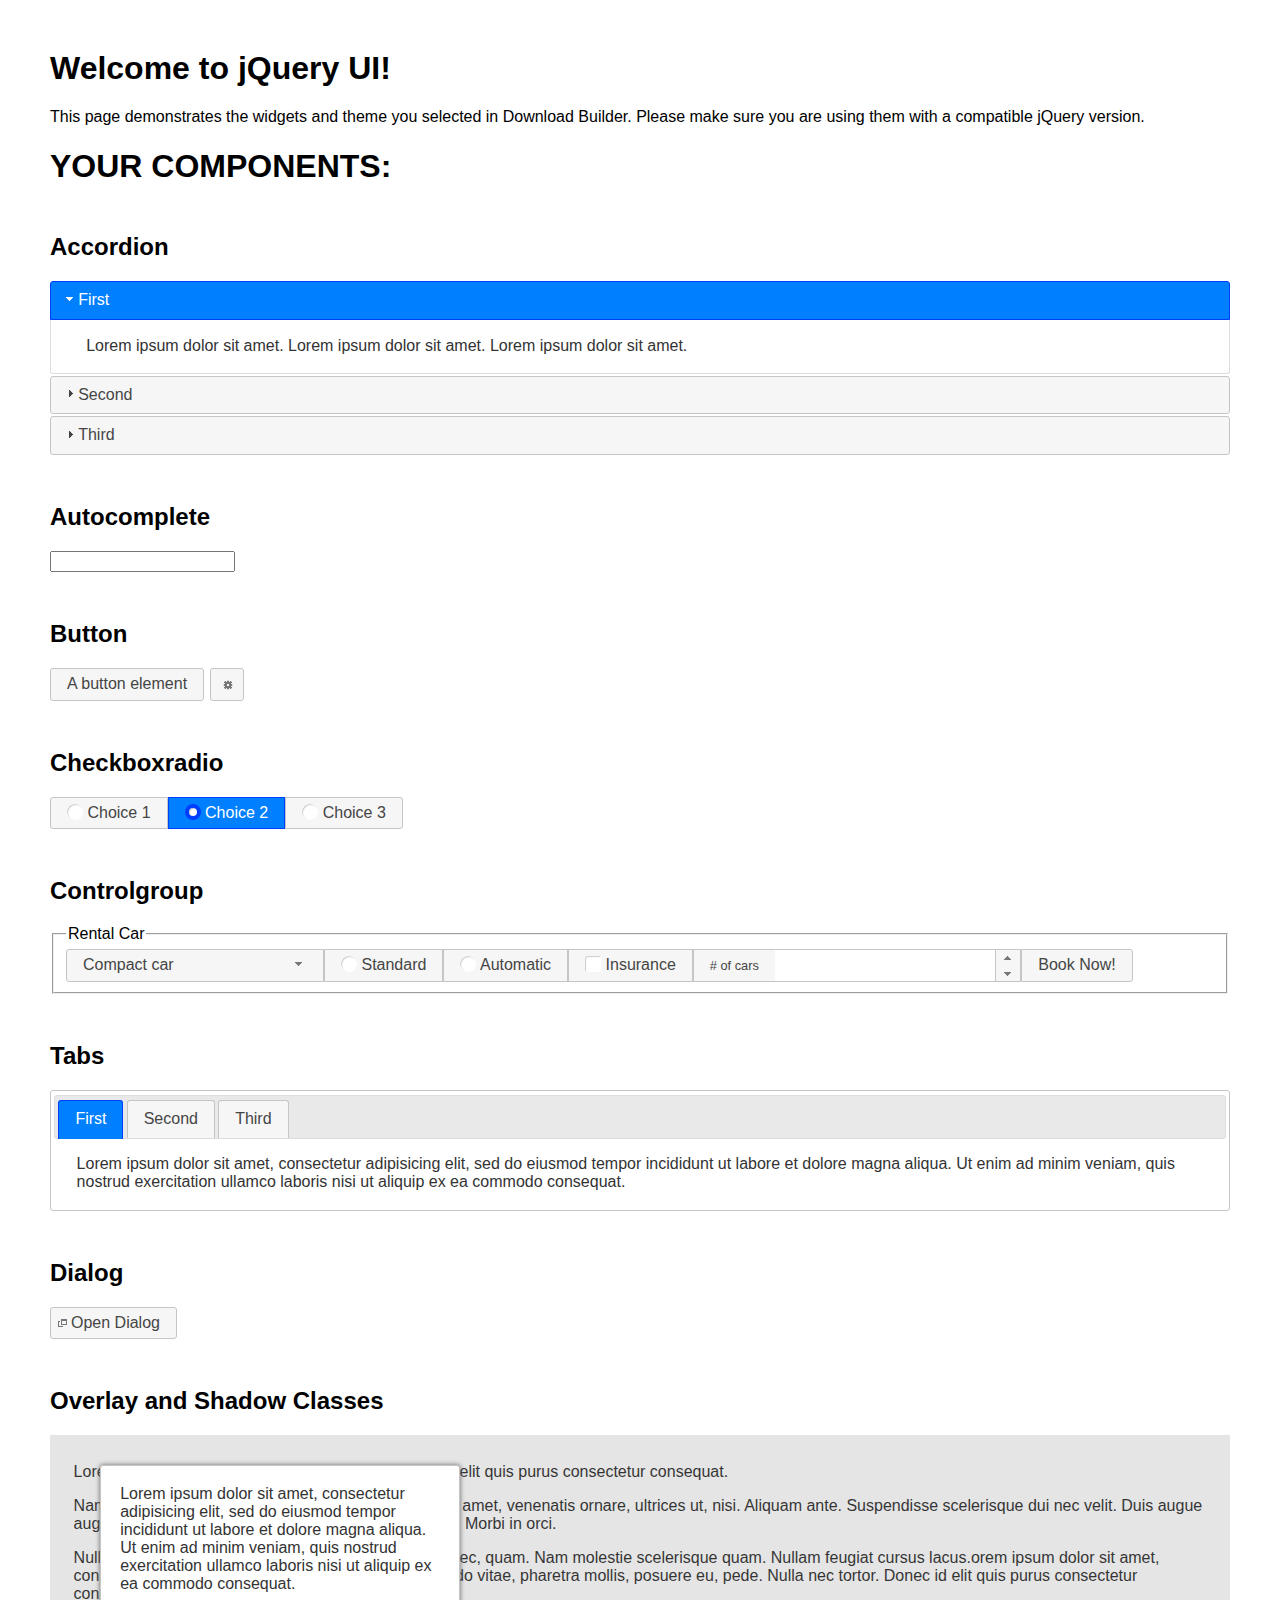
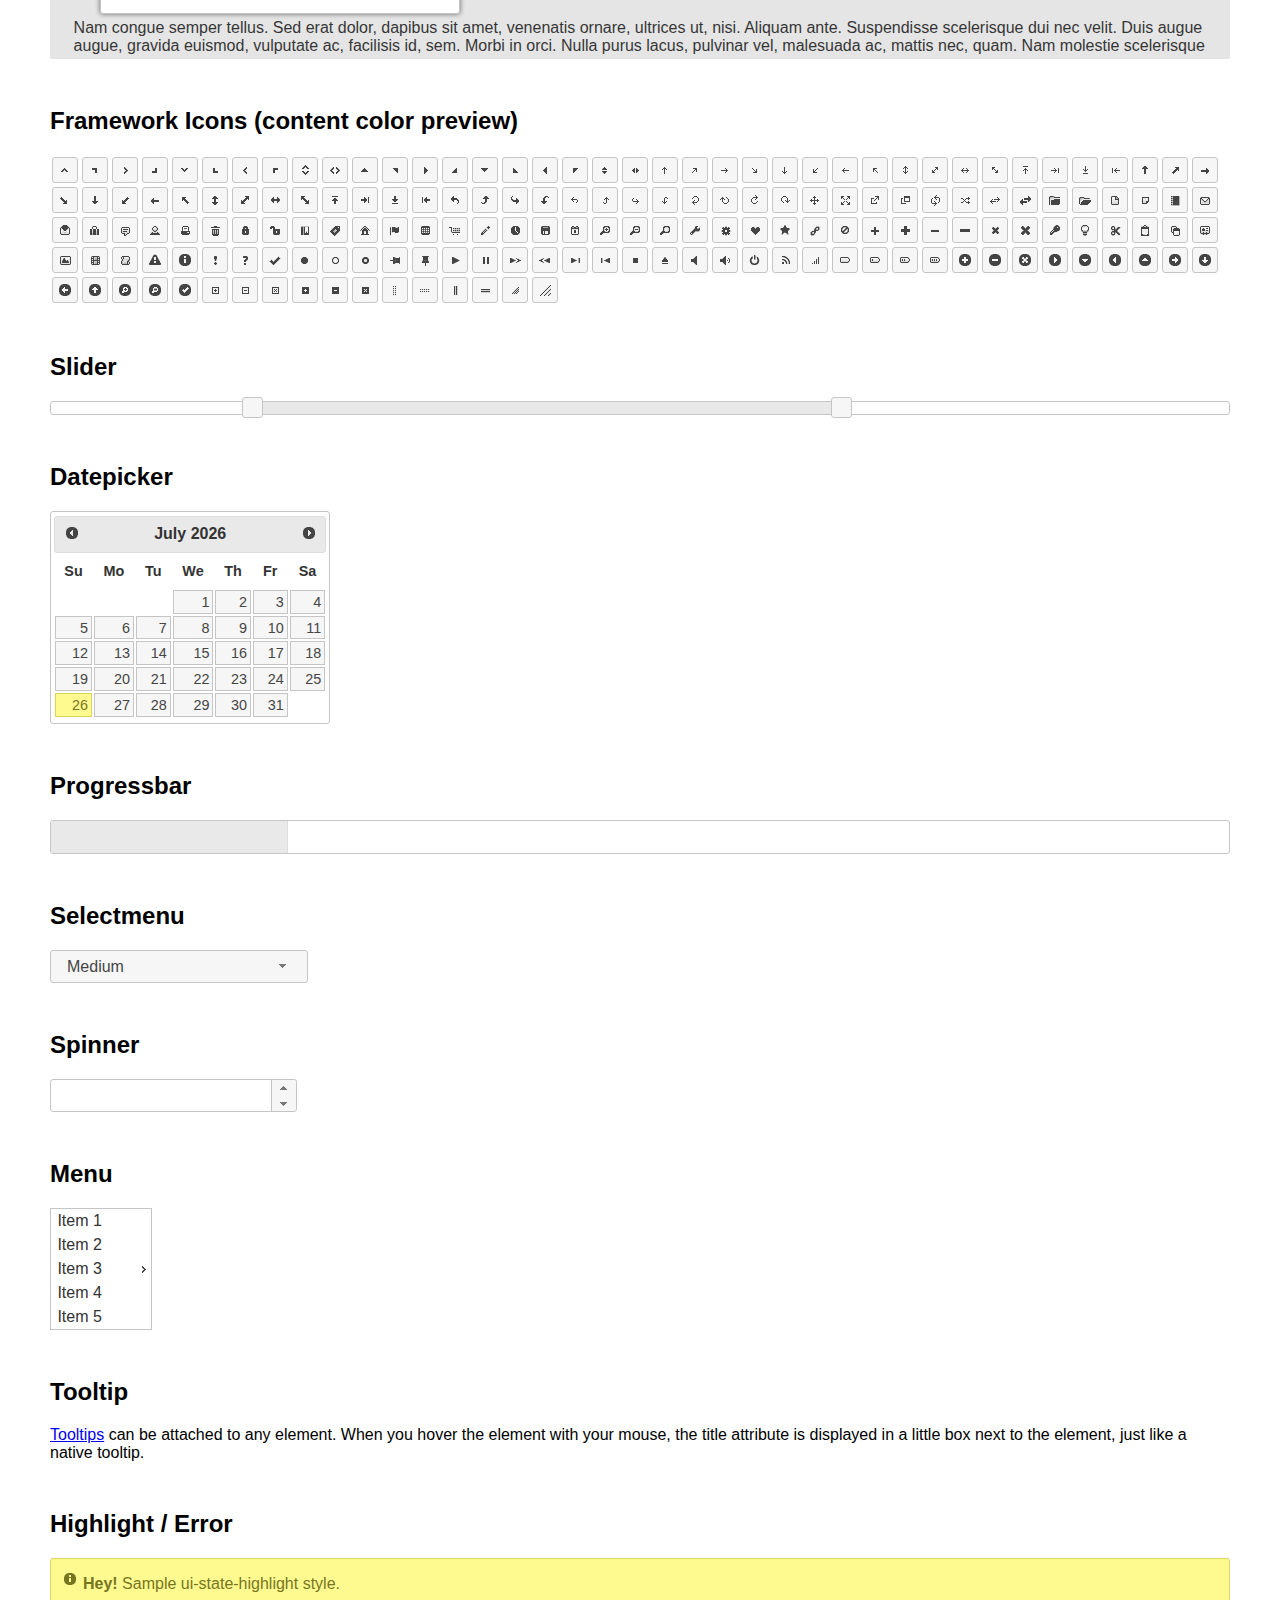
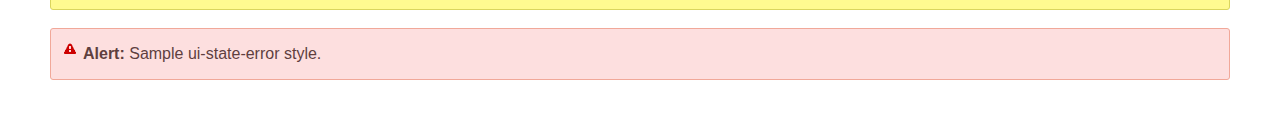
<file: 선수제공파일/jquery-ui-1.12.1.custom/index.html>
<!doctype html>
<html lang="us">
<head>
	<meta charset="utf-8">
	<title>jQuery UI Example Page</title>
	<link href="jquery-ui.css" rel="stylesheet">
	<style>
	body{
		font-family: "Trebuchet MS", sans-serif;
		margin: 50px;
	}
	.demoHeaders {
		margin-top: 2em;
	}
	#dialog-link {
		padding: .4em 1em .4em 20px;
		text-decoration: none;
		position: relative;
	}
	#dialog-link span.ui-icon {
		margin: 0 5px 0 0;
		position: absolute;
		left: .2em;
		top: 50%;
		margin-top: -8px;
	}
	#icons {
		margin: 0;
		padding: 0;
	}
	#icons li {
		margin: 2px;
		position: relative;
		padding: 4px 0;
		cursor: pointer;
		float: left;
		list-style: none;
	}
	#icons span.ui-icon {
		float: left;
		margin: 0 4px;
	}
	.fakewindowcontain .ui-widget-overlay {
		position: absolute;
	}
	select {
		width: 200px;
	}
	</style>
</head>
<body>

<h1>Welcome to jQuery UI!</h1>

<div class="ui-widget">
	<p>This page demonstrates the widgets and theme you selected in Download Builder. Please make sure you are using them with a compatible jQuery version.</p>
</div>

<h1>YOUR COMPONENTS:</h1>


<!-- Accordion -->
<h2 class="demoHeaders">Accordion</h2>
<div id="accordion">
	<h3>First</h3>
	<div>Lorem ipsum dolor sit amet. Lorem ipsum dolor sit amet. Lorem ipsum dolor sit amet.</div>
	<h3>Second</h3>
	<div>Phasellus mattis tincidunt nibh.</div>
	<h3>Third</h3>
	<div>Nam dui erat, auctor a, dignissim quis.</div>
</div>



<!-- Autocomplete -->
<h2 class="demoHeaders">Autocomplete</h2>
<div>
	<input id="autocomplete" title="type &quot;a&quot;">
</div>



<!-- Button -->
<h2 class="demoHeaders">Button</h2>
<button id="button">A button element</button>
<button id="button-icon">An icon-only button</button>



<!-- Checkboxradio -->
<h2 class="demoHeaders">Checkboxradio</h2>
<form style="margin-top: 1em;">
	<div id="radioset">
		<input type="radio" id="radio1" name="radio"><label for="radio1">Choice 1</label>
		<input type="radio" id="radio2" name="radio" checked="checked"><label for="radio2">Choice 2</label>
		<input type="radio" id="radio3" name="radio"><label for="radio3">Choice 3</label>
	</div>
</form>



<!-- Controlgroup -->
<h2 class="demoHeaders">Controlgroup</h2>
<fieldset>
	<legend>Rental Car</legend>
	<div id="controlgroup">
		<select id="car-type">
			<option>Compact car</option>
			<option>Midsize car</option>
			<option>Full size car</option>
			<option>SUV</option>
			<option>Luxury</option>
			<option>Truck</option>
			<option>Van</option>
		</select>
		<label for="transmission-standard">Standard</label>
		<input type="radio" name="transmission" id="transmission-standard">
		<label for="transmission-automatic">Automatic</label>
		<input type="radio" name="transmission" id="transmission-automatic">
		<label for="insurance">Insurance</label>
		<input type="checkbox" name="insurance" id="insurance">
		<label for="horizontal-spinner" class="ui-controlgroup-label"># of cars</label>
		<input id="horizontal-spinner" class="ui-spinner-input">
		<button>Book Now!</button>
	</div>
</fieldset>



<!-- Tabs -->
<h2 class="demoHeaders">Tabs</h2>
<div id="tabs">
	<ul>
		<li><a href="#tabs-1">First</a></li>
		<li><a href="#tabs-2">Second</a></li>
		<li><a href="#tabs-3">Third</a></li>
	</ul>
	<div id="tabs-1">Lorem ipsum dolor sit amet, consectetur adipisicing elit, sed do eiusmod tempor incididunt ut labore et dolore magna aliqua. Ut enim ad minim veniam, quis nostrud exercitation ullamco laboris nisi ut aliquip ex ea commodo consequat.</div>
	<div id="tabs-2">Phasellus mattis tincidunt nibh. Cras orci urna, blandit id, pretium vel, aliquet ornare, felis. Maecenas scelerisque sem non nisl. Fusce sed lorem in enim dictum bibendum.</div>
	<div id="tabs-3">Nam dui erat, auctor a, dignissim quis, sollicitudin eu, felis. Pellentesque nisi urna, interdum eget, sagittis et, consequat vestibulum, lacus. Mauris porttitor ullamcorper augue.</div>
</div>



<h2 class="demoHeaders">Dialog</h2>
<p>
	<button id="dialog-link" class="ui-button ui-corner-all ui-widget">
		<span class="ui-icon ui-icon-newwin"></span>Open Dialog
	</button>
</p>

<h2 class="demoHeaders">Overlay and Shadow Classes</h2>
<div style="position: relative; width: 96%; height: 200px; padding:1% 2%; overflow:hidden;" class="fakewindowcontain">
	<p>Lorem ipsum dolor sit amet,  Nulla nec tortor. Donec id elit quis purus consectetur consequat. </p><p>Nam congue semper tellus. Sed erat dolor, dapibus sit amet, venenatis ornare, ultrices ut, nisi. Aliquam ante. Suspendisse scelerisque dui nec velit. Duis augue augue, gravida euismod, vulputate ac, facilisis id, sem. Morbi in orci. </p><p>Nulla purus lacus, pulvinar vel, malesuada ac, mattis nec, quam. Nam molestie scelerisque quam. Nullam feugiat cursus lacus.orem ipsum dolor sit amet, consectetur adipiscing elit. Donec libero risus, commodo vitae, pharetra mollis, posuere eu, pede. Nulla nec tortor. Donec id elit quis purus consectetur consequat. </p><p>Nam congue semper tellus. Sed erat dolor, dapibus sit amet, venenatis ornare, ultrices ut, nisi. Aliquam ante. Suspendisse scelerisque dui nec velit. Duis augue augue, gravida euismod, vulputate ac, facilisis id, sem. Morbi in orci. Nulla purus lacus, pulvinar vel, malesuada ac, mattis nec, quam. Nam molestie scelerisque quam. </p><p>Nullam feugiat cursus lacus.orem ipsum dolor sit amet, consectetur adipiscing elit. Donec libero risus, commodo vitae, pharetra mollis, posuere eu, pede. Nulla nec tortor. Donec id elit quis purus consectetur consequat. Nam congue semper tellus. Sed erat dolor, dapibus sit amet, venenatis ornare, ultrices ut, nisi. Aliquam ante. </p><p>Suspendisse scelerisque dui nec velit. Duis augue augue, gravida euismod, vulputate ac, facilisis id, sem. Morbi in orci. Nulla purus lacus, pulvinar vel, malesuada ac, mattis nec, quam. Nam molestie scelerisque quam. Nullam feugiat cursus lacus.orem ipsum dolor sit amet, consectetur adipiscing elit. Donec libero risus, commodo vitae, pharetra mollis, posuere eu, pede. Nulla nec tortor. Donec id elit quis purus consectetur consequat. Nam congue semper tellus. Sed erat dolor, dapibus sit amet, venenatis ornare, ultrices ut, nisi. </p>

	<!-- ui-dialog -->
	<div class="ui-widget-overlay ui-front"></div>
	<div style="position: absolute; width: 320px; left: 50px; top: 30px; padding: 1.2em" class="ui-widget ui-front ui-widget-content ui-corner-all ui-widget-shadow">
		Lorem ipsum dolor sit amet, consectetur adipisicing elit, sed do eiusmod tempor incididunt ut labore et dolore magna aliqua. Ut enim ad minim veniam, quis nostrud exercitation ullamco laboris nisi ut aliquip ex ea commodo consequat.
	</div>

</div>

<!-- ui-dialog -->
<div id="dialog" title="Dialog Title">
	<p>Lorem ipsum dolor sit amet, consectetur adipisicing elit, sed do eiusmod tempor incididunt ut labore et dolore magna aliqua. Ut enim ad minim veniam, quis nostrud exercitation ullamco laboris nisi ut aliquip ex ea commodo consequat.</p>
</div>



<h2 class="demoHeaders">Framework Icons (content color preview)</h2>
<ul id="icons" class="ui-widget ui-helper-clearfix">
	<li class="ui-state-default ui-corner-all" title=".ui-icon-caret-1-n"><span class="ui-icon ui-icon-caret-1-n"></span></li>
	<li class="ui-state-default ui-corner-all" title=".ui-icon-caret-1-ne"><span class="ui-icon ui-icon-caret-1-ne"></span></li>
	<li class="ui-state-default ui-corner-all" title=".ui-icon-caret-1-e"><span class="ui-icon ui-icon-caret-1-e"></span></li>
	<li class="ui-state-default ui-corner-all" title=".ui-icon-caret-1-se"><span class="ui-icon ui-icon-caret-1-se"></span></li>
	<li class="ui-state-default ui-corner-all" title=".ui-icon-caret-1-s"><span class="ui-icon ui-icon-caret-1-s"></span></li>
	<li class="ui-state-default ui-corner-all" title=".ui-icon-caret-1-sw"><span class="ui-icon ui-icon-caret-1-sw"></span></li>
	<li class="ui-state-default ui-corner-all" title=".ui-icon-caret-1-w"><span class="ui-icon ui-icon-caret-1-w"></span></li>
	<li class="ui-state-default ui-corner-all" title=".ui-icon-caret-1-nw"><span class="ui-icon ui-icon-caret-1-nw"></span></li>
	<li class="ui-state-default ui-corner-all" title=".ui-icon-caret-2-n-s"><span class="ui-icon ui-icon-caret-2-n-s"></span></li>
	<li class="ui-state-default ui-corner-all" title=".ui-icon-caret-2-e-w"><span class="ui-icon ui-icon-caret-2-e-w"></span></li>
	<li class="ui-state-default ui-corner-all" title=".ui-icon-triangle-1-n"><span class="ui-icon ui-icon-triangle-1-n"></span></li>
	<li class="ui-state-default ui-corner-all" title=".ui-icon-triangle-1-ne"><span class="ui-icon ui-icon-triangle-1-ne"></span></li>
	<li class="ui-state-default ui-corner-all" title=".ui-icon-triangle-1-e"><span class="ui-icon ui-icon-triangle-1-e"></span></li>
	<li class="ui-state-default ui-corner-all" title=".ui-icon-triangle-1-se"><span class="ui-icon ui-icon-triangle-1-se"></span></li>
	<li class="ui-state-default ui-corner-all" title=".ui-icon-triangle-1-s"><span class="ui-icon ui-icon-triangle-1-s"></span></li>
	<li class="ui-state-default ui-corner-all" title=".ui-icon-triangle-1-sw"><span class="ui-icon ui-icon-triangle-1-sw"></span></li>
	<li class="ui-state-default ui-corner-all" title=".ui-icon-triangle-1-w"><span class="ui-icon ui-icon-triangle-1-w"></span></li>
	<li class="ui-state-default ui-corner-all" title=".ui-icon-triangle-1-nw"><span class="ui-icon ui-icon-triangle-1-nw"></span></li>
	<li class="ui-state-default ui-corner-all" title=".ui-icon-triangle-2-n-s"><span class="ui-icon ui-icon-triangle-2-n-s"></span></li>
	<li class="ui-state-default ui-corner-all" title=".ui-icon-triangle-2-e-w"><span class="ui-icon ui-icon-triangle-2-e-w"></span></li>
	<li class="ui-state-default ui-corner-all" title=".ui-icon-arrow-1-n"><span class="ui-icon ui-icon-arrow-1-n"></span></li>
	<li class="ui-state-default ui-corner-all" title=".ui-icon-arrow-1-ne"><span class="ui-icon ui-icon-arrow-1-ne"></span></li>
	<li class="ui-state-default ui-corner-all" title=".ui-icon-arrow-1-e"><span class="ui-icon ui-icon-arrow-1-e"></span></li>
	<li class="ui-state-default ui-corner-all" title=".ui-icon-arrow-1-se"><span class="ui-icon ui-icon-arrow-1-se"></span></li>
	<li class="ui-state-default ui-corner-all" title=".ui-icon-arrow-1-s"><span class="ui-icon ui-icon-arrow-1-s"></span></li>
	<li class="ui-state-default ui-corner-all" title=".ui-icon-arrow-1-sw"><span class="ui-icon ui-icon-arrow-1-sw"></span></li>
	<li class="ui-state-default ui-corner-all" title=".ui-icon-arrow-1-w"><span class="ui-icon ui-icon-arrow-1-w"></span></li>
	<li class="ui-state-default ui-corner-all" title=".ui-icon-arrow-1-nw"><span class="ui-icon ui-icon-arrow-1-nw"></span></li>
	<li class="ui-state-default ui-corner-all" title=".ui-icon-arrow-2-n-s"><span class="ui-icon ui-icon-arrow-2-n-s"></span></li>
	<li class="ui-state-default ui-corner-all" title=".ui-icon-arrow-2-ne-sw"><span class="ui-icon ui-icon-arrow-2-ne-sw"></span></li>
	<li class="ui-state-default ui-corner-all" title=".ui-icon-arrow-2-e-w"><span class="ui-icon ui-icon-arrow-2-e-w"></span></li>
	<li class="ui-state-default ui-corner-all" title=".ui-icon-arrow-2-se-nw"><span class="ui-icon ui-icon-arrow-2-se-nw"></span></li>
	<li class="ui-state-default ui-corner-all" title=".ui-icon-arrowstop-1-n"><span class="ui-icon ui-icon-arrowstop-1-n"></span></li>
	<li class="ui-state-default ui-corner-all" title=".ui-icon-arrowstop-1-e"><span class="ui-icon ui-icon-arrowstop-1-e"></span></li>
	<li class="ui-state-default ui-corner-all" title=".ui-icon-arrowstop-1-s"><span class="ui-icon ui-icon-arrowstop-1-s"></span></li>
	<li class="ui-state-default ui-corner-all" title=".ui-icon-arrowstop-1-w"><span class="ui-icon ui-icon-arrowstop-1-w"></span></li>
	<li class="ui-state-default ui-corner-all" title=".ui-icon-arrowthick-1-n"><span class="ui-icon ui-icon-arrowthick-1-n"></span></li>
	<li class="ui-state-default ui-corner-all" title=".ui-icon-arrowthick-1-ne"><span class="ui-icon ui-icon-arrowthick-1-ne"></span></li>
	<li class="ui-state-default ui-corner-all" title=".ui-icon-arrowthick-1-e"><span class="ui-icon ui-icon-arrowthick-1-e"></span></li>
	<li class="ui-state-default ui-corner-all" title=".ui-icon-arrowthick-1-se"><span class="ui-icon ui-icon-arrowthick-1-se"></span></li>
	<li class="ui-state-default ui-corner-all" title=".ui-icon-arrowthick-1-s"><span class="ui-icon ui-icon-arrowthick-1-s"></span></li>
	<li class="ui-state-default ui-corner-all" title=".ui-icon-arrowthick-1-sw"><span class="ui-icon ui-icon-arrowthick-1-sw"></span></li>
	<li class="ui-state-default ui-corner-all" title=".ui-icon-arrowthick-1-w"><span class="ui-icon ui-icon-arrowthick-1-w"></span></li>
	<li class="ui-state-default ui-corner-all" title=".ui-icon-arrowthick-1-nw"><span class="ui-icon ui-icon-arrowthick-1-nw"></span></li>
	<li class="ui-state-default ui-corner-all" title=".ui-icon-arrowthick-2-n-s"><span class="ui-icon ui-icon-arrowthick-2-n-s"></span></li>
	<li class="ui-state-default ui-corner-all" title=".ui-icon-arrowthick-2-ne-sw"><span class="ui-icon ui-icon-arrowthick-2-ne-sw"></span></li>
	<li class="ui-state-default ui-corner-all" title=".ui-icon-arrowthick-2-e-w"><span class="ui-icon ui-icon-arrowthick-2-e-w"></span></li>
	<li class="ui-state-default ui-corner-all" title=".ui-icon-arrowthick-2-se-nw"><span class="ui-icon ui-icon-arrowthick-2-se-nw"></span></li>
	<li class="ui-state-default ui-corner-all" title=".ui-icon-arrowthickstop-1-n"><span class="ui-icon ui-icon-arrowthickstop-1-n"></span></li>
	<li class="ui-state-default ui-corner-all" title=".ui-icon-arrowthickstop-1-e"><span class="ui-icon ui-icon-arrowthickstop-1-e"></span></li>
	<li class="ui-state-default ui-corner-all" title=".ui-icon-arrowthickstop-1-s"><span class="ui-icon ui-icon-arrowthickstop-1-s"></span></li>
	<li class="ui-state-default ui-corner-all" title=".ui-icon-arrowthickstop-1-w"><span class="ui-icon ui-icon-arrowthickstop-1-w"></span></li>
	<li class="ui-state-default ui-corner-all" title=".ui-icon-arrowreturnthick-1-w"><span class="ui-icon ui-icon-arrowreturnthick-1-w"></span></li>
	<li class="ui-state-default ui-corner-all" title=".ui-icon-arrowreturnthick-1-n"><span class="ui-icon ui-icon-arrowreturnthick-1-n"></span></li>
	<li class="ui-state-default ui-corner-all" title=".ui-icon-arrowreturnthick-1-e"><span class="ui-icon ui-icon-arrowreturnthick-1-e"></span></li>
	<li class="ui-state-default ui-corner-all" title=".ui-icon-arrowreturnthick-1-s"><span class="ui-icon ui-icon-arrowreturnthick-1-s"></span></li>
	<li class="ui-state-default ui-corner-all" title=".ui-icon-arrowreturn-1-w"><span class="ui-icon ui-icon-arrowreturn-1-w"></span></li>
	<li class="ui-state-default ui-corner-all" title=".ui-icon-arrowreturn-1-n"><span class="ui-icon ui-icon-arrowreturn-1-n"></span></li>
	<li class="ui-state-default ui-corner-all" title=".ui-icon-arrowreturn-1-e"><span class="ui-icon ui-icon-arrowreturn-1-e"></span></li>
	<li class="ui-state-default ui-corner-all" title=".ui-icon-arrowreturn-1-s"><span class="ui-icon ui-icon-arrowreturn-1-s"></span></li>
	<li class="ui-state-default ui-corner-all" title=".ui-icon-arrowrefresh-1-w"><span class="ui-icon ui-icon-arrowrefresh-1-w"></span></li>
	<li class="ui-state-default ui-corner-all" title=".ui-icon-arrowrefresh-1-n"><span class="ui-icon ui-icon-arrowrefresh-1-n"></span></li>
	<li class="ui-state-default ui-corner-all" title=".ui-icon-arrowrefresh-1-e"><span class="ui-icon ui-icon-arrowrefresh-1-e"></span></li>
	<li class="ui-state-default ui-corner-all" title=".ui-icon-arrowrefresh-1-s"><span class="ui-icon ui-icon-arrowrefresh-1-s"></span></li>
	<li class="ui-state-default ui-corner-all" title=".ui-icon-arrow-4"><span class="ui-icon ui-icon-arrow-4"></span></li>
	<li class="ui-state-default ui-corner-all" title=".ui-icon-arrow-4-diag"><span class="ui-icon ui-icon-arrow-4-diag"></span></li>
	<li class="ui-state-default ui-corner-all" title=".ui-icon-extlink"><span class="ui-icon ui-icon-extlink"></span></li>
	<li class="ui-state-default ui-corner-all" title=".ui-icon-newwin"><span class="ui-icon ui-icon-newwin"></span></li>
	<li class="ui-state-default ui-corner-all" title=".ui-icon-refresh"><span class="ui-icon ui-icon-refresh"></span></li>
	<li class="ui-state-default ui-corner-all" title=".ui-icon-shuffle"><span class="ui-icon ui-icon-shuffle"></span></li>
	<li class="ui-state-default ui-corner-all" title=".ui-icon-transfer-e-w"><span class="ui-icon ui-icon-transfer-e-w"></span></li>
	<li class="ui-state-default ui-corner-all" title=".ui-icon-transferthick-e-w"><span class="ui-icon ui-icon-transferthick-e-w"></span></li>
	<li class="ui-state-default ui-corner-all" title=".ui-icon-folder-collapsed"><span class="ui-icon ui-icon-folder-collapsed"></span></li>
	<li class="ui-state-default ui-corner-all" title=".ui-icon-folder-open"><span class="ui-icon ui-icon-folder-open"></span></li>
	<li class="ui-state-default ui-corner-all" title=".ui-icon-document"><span class="ui-icon ui-icon-document"></span></li>
	<li class="ui-state-default ui-corner-all" title=".ui-icon-document-b"><span class="ui-icon ui-icon-document-b"></span></li>
	<li class="ui-state-default ui-corner-all" title=".ui-icon-note"><span class="ui-icon ui-icon-note"></span></li>
	<li class="ui-state-default ui-corner-all" title=".ui-icon-mail-closed"><span class="ui-icon ui-icon-mail-closed"></span></li>
	<li class="ui-state-default ui-corner-all" title=".ui-icon-mail-open"><span class="ui-icon ui-icon-mail-open"></span></li>
	<li class="ui-state-default ui-corner-all" title=".ui-icon-suitcase"><span class="ui-icon ui-icon-suitcase"></span></li>
	<li class="ui-state-default ui-corner-all" title=".ui-icon-comment"><span class="ui-icon ui-icon-comment"></span></li>
	<li class="ui-state-default ui-corner-all" title=".ui-icon-person"><span class="ui-icon ui-icon-person"></span></li>
	<li class="ui-state-default ui-corner-all" title=".ui-icon-print"><span class="ui-icon ui-icon-print"></span></li>
	<li class="ui-state-default ui-corner-all" title=".ui-icon-trash"><span class="ui-icon ui-icon-trash"></span></li>
	<li class="ui-state-default ui-corner-all" title=".ui-icon-locked"><span class="ui-icon ui-icon-locked"></span></li>
	<li class="ui-state-default ui-corner-all" title=".ui-icon-unlocked"><span class="ui-icon ui-icon-unlocked"></span></li>
	<li class="ui-state-default ui-corner-all" title=".ui-icon-bookmark"><span class="ui-icon ui-icon-bookmark"></span></li>
	<li class="ui-state-default ui-corner-all" title=".ui-icon-tag"><span class="ui-icon ui-icon-tag"></span></li>
	<li class="ui-state-default ui-corner-all" title=".ui-icon-home"><span class="ui-icon ui-icon-home"></span></li>
	<li class="ui-state-default ui-corner-all" title=".ui-icon-flag"><span class="ui-icon ui-icon-flag"></span></li>
	<li class="ui-state-default ui-corner-all" title=".ui-icon-calculator"><span class="ui-icon ui-icon-calculator"></span></li>
	<li class="ui-state-default ui-corner-all" title=".ui-icon-cart"><span class="ui-icon ui-icon-cart"></span></li>
	<li class="ui-state-default ui-corner-all" title=".ui-icon-pencil"><span class="ui-icon ui-icon-pencil"></span></li>
	<li class="ui-state-default ui-corner-all" title=".ui-icon-clock"><span class="ui-icon ui-icon-clock"></span></li>
	<li class="ui-state-default ui-corner-all" title=".ui-icon-disk"><span class="ui-icon ui-icon-disk"></span></li>
	<li class="ui-state-default ui-corner-all" title=".ui-icon-calendar"><span class="ui-icon ui-icon-calendar"></span></li>
	<li class="ui-state-default ui-corner-all" title=".ui-icon-zoomin"><span class="ui-icon ui-icon-zoomin"></span></li>
	<li class="ui-state-default ui-corner-all" title=".ui-icon-zoomout"><span class="ui-icon ui-icon-zoomout"></span></li>
	<li class="ui-state-default ui-corner-all" title=".ui-icon-search"><span class="ui-icon ui-icon-search"></span></li>
	<li class="ui-state-default ui-corner-all" title=".ui-icon-wrench"><span class="ui-icon ui-icon-wrench"></span></li>
	<li class="ui-state-default ui-corner-all" title=".ui-icon-gear"><span class="ui-icon ui-icon-gear"></span></li>
	<li class="ui-state-default ui-corner-all" title=".ui-icon-heart"><span class="ui-icon ui-icon-heart"></span></li>
	<li class="ui-state-default ui-corner-all" title=".ui-icon-star"><span class="ui-icon ui-icon-star"></span></li>
	<li class="ui-state-default ui-corner-all" title=".ui-icon-link"><span class="ui-icon ui-icon-link"></span></li>
	<li class="ui-state-default ui-corner-all" title=".ui-icon-cancel"><span class="ui-icon ui-icon-cancel"></span></li>
	<li class="ui-state-default ui-corner-all" title=".ui-icon-plus"><span class="ui-icon ui-icon-plus"></span></li>
	<li class="ui-state-default ui-corner-all" title=".ui-icon-plusthick"><span class="ui-icon ui-icon-plusthick"></span></li>
	<li class="ui-state-default ui-corner-all" title=".ui-icon-minus"><span class="ui-icon ui-icon-minus"></span></li>
	<li class="ui-state-default ui-corner-all" title=".ui-icon-minusthick"><span class="ui-icon ui-icon-minusthick"></span></li>
	<li class="ui-state-default ui-corner-all" title=".ui-icon-close"><span class="ui-icon ui-icon-close"></span></li>
	<li class="ui-state-default ui-corner-all" title=".ui-icon-closethick"><span class="ui-icon ui-icon-closethick"></span></li>
	<li class="ui-state-default ui-corner-all" title=".ui-icon-key"><span class="ui-icon ui-icon-key"></span></li>
	<li class="ui-state-default ui-corner-all" title=".ui-icon-lightbulb"><span class="ui-icon ui-icon-lightbulb"></span></li>
	<li class="ui-state-default ui-corner-all" title=".ui-icon-scissors"><span class="ui-icon ui-icon-scissors"></span></li>
	<li class="ui-state-default ui-corner-all" title=".ui-icon-clipboard"><span class="ui-icon ui-icon-clipboard"></span></li>
	<li class="ui-state-default ui-corner-all" title=".ui-icon-copy"><span class="ui-icon ui-icon-copy"></span></li>
	<li class="ui-state-default ui-corner-all" title=".ui-icon-contact"><span class="ui-icon ui-icon-contact"></span></li>
	<li class="ui-state-default ui-corner-all" title=".ui-icon-image"><span class="ui-icon ui-icon-image"></span></li>
	<li class="ui-state-default ui-corner-all" title=".ui-icon-video"><span class="ui-icon ui-icon-video"></span></li>
	<li class="ui-state-default ui-corner-all" title=".ui-icon-script"><span class="ui-icon ui-icon-script"></span></li>
	<li class="ui-state-default ui-corner-all" title=".ui-icon-alert"><span class="ui-icon ui-icon-alert"></span></li>
	<li class="ui-state-default ui-corner-all" title=".ui-icon-info"><span class="ui-icon ui-icon-info"></span></li>
	<li class="ui-state-default ui-corner-all" title=".ui-icon-notice"><span class="ui-icon ui-icon-notice"></span></li>
	<li class="ui-state-default ui-corner-all" title=".ui-icon-help"><span class="ui-icon ui-icon-help"></span></li>
	<li class="ui-state-default ui-corner-all" title=".ui-icon-check"><span class="ui-icon ui-icon-check"></span></li>
	<li class="ui-state-default ui-corner-all" title=".ui-icon-bullet"><span class="ui-icon ui-icon-bullet"></span></li>
	<li class="ui-state-default ui-corner-all" title=".ui-icon-radio-off"><span class="ui-icon ui-icon-radio-off"></span></li>
	<li class="ui-state-default ui-corner-all" title=".ui-icon-radio-on"><span class="ui-icon ui-icon-radio-on"></span></li>
	<li class="ui-state-default ui-corner-all" title=".ui-icon-pin-w"><span class="ui-icon ui-icon-pin-w"></span></li>
	<li class="ui-state-default ui-corner-all" title=".ui-icon-pin-s"><span class="ui-icon ui-icon-pin-s"></span></li>
	<li class="ui-state-default ui-corner-all" title=".ui-icon-play"><span class="ui-icon ui-icon-play"></span></li>
	<li class="ui-state-default ui-corner-all" title=".ui-icon-pause"><span class="ui-icon ui-icon-pause"></span></li>
	<li class="ui-state-default ui-corner-all" title=".ui-icon-seek-next"><span class="ui-icon ui-icon-seek-next"></span></li>
	<li class="ui-state-default ui-corner-all" title=".ui-icon-seek-prev"><span class="ui-icon ui-icon-seek-prev"></span></li>
	<li class="ui-state-default ui-corner-all" title=".ui-icon-seek-end"><span class="ui-icon ui-icon-seek-end"></span></li>
	<li class="ui-state-default ui-corner-all" title=".ui-icon-seek-first"><span class="ui-icon ui-icon-seek-first"></span></li>
	<li class="ui-state-default ui-corner-all" title=".ui-icon-stop"><span class="ui-icon ui-icon-stop"></span></li>
	<li class="ui-state-default ui-corner-all" title=".ui-icon-eject"><span class="ui-icon ui-icon-eject"></span></li>
	<li class="ui-state-default ui-corner-all" title=".ui-icon-volume-off"><span class="ui-icon ui-icon-volume-off"></span></li>
	<li class="ui-state-default ui-corner-all" title=".ui-icon-volume-on"><span class="ui-icon ui-icon-volume-on"></span></li>
	<li class="ui-state-default ui-corner-all" title=".ui-icon-power"><span class="ui-icon ui-icon-power"></span></li>
	<li class="ui-state-default ui-corner-all" title=".ui-icon-signal-diag"><span class="ui-icon ui-icon-signal-diag"></span></li>
	<li class="ui-state-default ui-corner-all" title=".ui-icon-signal"><span class="ui-icon ui-icon-signal"></span></li>
	<li class="ui-state-default ui-corner-all" title=".ui-icon-battery-0"><span class="ui-icon ui-icon-battery-0"></span></li>
	<li class="ui-state-default ui-corner-all" title=".ui-icon-battery-1"><span class="ui-icon ui-icon-battery-1"></span></li>
	<li class="ui-state-default ui-corner-all" title=".ui-icon-battery-2"><span class="ui-icon ui-icon-battery-2"></span></li>
	<li class="ui-state-default ui-corner-all" title=".ui-icon-battery-3"><span class="ui-icon ui-icon-battery-3"></span></li>
	<li class="ui-state-default ui-corner-all" title=".ui-icon-circle-plus"><span class="ui-icon ui-icon-circle-plus"></span></li>
	<li class="ui-state-default ui-corner-all" title=".ui-icon-circle-minus"><span class="ui-icon ui-icon-circle-minus"></span></li>
	<li class="ui-state-default ui-corner-all" title=".ui-icon-circle-close"><span class="ui-icon ui-icon-circle-close"></span></li>
	<li class="ui-state-default ui-corner-all" title=".ui-icon-circle-triangle-e"><span class="ui-icon ui-icon-circle-triangle-e"></span></li>
	<li class="ui-state-default ui-corner-all" title=".ui-icon-circle-triangle-s"><span class="ui-icon ui-icon-circle-triangle-s"></span></li>
	<li class="ui-state-default ui-corner-all" title=".ui-icon-circle-triangle-w"><span class="ui-icon ui-icon-circle-triangle-w"></span></li>
	<li class="ui-state-default ui-corner-all" title=".ui-icon-circle-triangle-n"><span class="ui-icon ui-icon-circle-triangle-n"></span></li>
	<li class="ui-state-default ui-corner-all" title=".ui-icon-circle-arrow-e"><span class="ui-icon ui-icon-circle-arrow-e"></span></li>
	<li class="ui-state-default ui-corner-all" title=".ui-icon-circle-arrow-s"><span class="ui-icon ui-icon-circle-arrow-s"></span></li>
	<li class="ui-state-default ui-corner-all" title=".ui-icon-circle-arrow-w"><span class="ui-icon ui-icon-circle-arrow-w"></span></li>
	<li class="ui-state-default ui-corner-all" title=".ui-icon-circle-arrow-n"><span class="ui-icon ui-icon-circle-arrow-n"></span></li>
	<li class="ui-state-default ui-corner-all" title=".ui-icon-circle-zoomin"><span class="ui-icon ui-icon-circle-zoomin"></span></li>
	<li class="ui-state-default ui-corner-all" title=".ui-icon-circle-zoomout"><span class="ui-icon ui-icon-circle-zoomout"></span></li>
	<li class="ui-state-default ui-corner-all" title=".ui-icon-circle-check"><span class="ui-icon ui-icon-circle-check"></span></li>
	<li class="ui-state-default ui-corner-all" title=".ui-icon-circlesmall-plus"><span class="ui-icon ui-icon-circlesmall-plus"></span></li>
	<li class="ui-state-default ui-corner-all" title=".ui-icon-circlesmall-minus"><span class="ui-icon ui-icon-circlesmall-minus"></span></li>
	<li class="ui-state-default ui-corner-all" title=".ui-icon-circlesmall-close"><span class="ui-icon ui-icon-circlesmall-close"></span></li>
	<li class="ui-state-default ui-corner-all" title=".ui-icon-squaresmall-plus"><span class="ui-icon ui-icon-squaresmall-plus"></span></li>
	<li class="ui-state-default ui-corner-all" title=".ui-icon-squaresmall-minus"><span class="ui-icon ui-icon-squaresmall-minus"></span></li>
	<li class="ui-state-default ui-corner-all" title=".ui-icon-squaresmall-close"><span class="ui-icon ui-icon-squaresmall-close"></span></li>
	<li class="ui-state-default ui-corner-all" title=".ui-icon-grip-dotted-vertical"><span class="ui-icon ui-icon-grip-dotted-vertical"></span></li>
	<li class="ui-state-default ui-corner-all" title=".ui-icon-grip-dotted-horizontal"><span class="ui-icon ui-icon-grip-dotted-horizontal"></span></li>
	<li class="ui-state-default ui-corner-all" title=".ui-icon-grip-solid-vertical"><span class="ui-icon ui-icon-grip-solid-vertical"></span></li>
	<li class="ui-state-default ui-corner-all" title=".ui-icon-grip-solid-horizontal"><span class="ui-icon ui-icon-grip-solid-horizontal"></span></li>
	<li class="ui-state-default ui-corner-all" title=".ui-icon-gripsmall-diagonal-se"><span class="ui-icon ui-icon-gripsmall-diagonal-se"></span></li>
	<li class="ui-state-default ui-corner-all" title=".ui-icon-grip-diagonal-se"><span class="ui-icon ui-icon-grip-diagonal-se"></span></li>
</ul>


<!-- Slider -->
<h2 class="demoHeaders">Slider</h2>
<div id="slider"></div>



<!-- Datepicker -->
<h2 class="demoHeaders">Datepicker</h2>
<div id="datepicker"></div>



<!-- Progressbar -->
<h2 class="demoHeaders">Progressbar</h2>
<div id="progressbar"></div>



<!-- Progressbar -->
<h2 class="demoHeaders">Selectmenu</h2>
<select id="selectmenu">
	<option>Slower</option>
	<option>Slow</option>
	<option selected="selected">Medium</option>
	<option>Fast</option>
	<option>Faster</option>
</select>



<!-- Spinner -->
<h2 class="demoHeaders">Spinner</h2>
<input id="spinner">



<!-- Menu -->
<h2 class="demoHeaders">Menu</h2>
<ul style="width:100px;" id="menu">
	<li><div>Item 1</div></li>
	<li><div>Item 2</div></li>
	<li><div>Item 3</div>
		<ul>
			<li><div>Item 3-1</div></li>
			<li><div>Item 3-2</div></li>
			<li><div>Item 3-3</div></li>
			<li><div>Item 3-4</div></li>
			<li><div>Item 3-5</div></li>
		</ul>
	</li>
	<li><div>Item 4</div></li>
	<li><div>Item 5</div></li>
</ul>



<!-- Tooltip -->
<h2 class="demoHeaders">Tooltip</h2>
<p id="tooltip">
	<a href="#" title="That&apos;s what this widget is">Tooltips</a> can be attached to any element. When you hover
the element with your mouse, the title attribute is displayed in a little box next to the element, just like a native tooltip.
</p>


<!-- Highlight / Error -->
<h2 class="demoHeaders">Highlight / Error</h2>
<div class="ui-widget">
	<div class="ui-state-highlight ui-corner-all" style="margin-top: 20px; padding: 0 .7em;">
		<p><span class="ui-icon ui-icon-info" style="float: left; margin-right: .3em;"></span>
		<strong>Hey!</strong> Sample ui-state-highlight style.</p>
	</div>
</div>
<br>
<div class="ui-widget">
	<div class="ui-state-error ui-corner-all" style="padding: 0 .7em;">
		<p><span class="ui-icon ui-icon-alert" style="float: left; margin-right: .3em;"></span>
		<strong>Alert:</strong> Sample ui-state-error style.</p>
	</div>
</div>

<script src="external/jquery/jquery.js"></script>
<script src="jquery-ui.js"></script>
<script>

$( "#accordion" ).accordion();



var availableTags = [
	"ActionScript",
	"AppleScript",
	"Asp",
	"BASIC",
	"C",
	"C++",
	"Clojure",
	"COBOL",
	"ColdFusion",
	"Erlang",
	"Fortran",
	"Groovy",
	"Haskell",
	"Java",
	"JavaScript",
	"Lisp",
	"Perl",
	"PHP",
	"Python",
	"Ruby",
	"Scala",
	"Scheme"
];
$( "#autocomplete" ).autocomplete({
	source: availableTags
});



$( "#button" ).button();
$( "#button-icon" ).button({
	icon: "ui-icon-gear",
	showLabel: false
});



$( "#radioset" ).buttonset();



$( "#controlgroup" ).controlgroup();



$( "#tabs" ).tabs();



$( "#dialog" ).dialog({
	autoOpen: false,
	width: 400,
	buttons: [
		{
			text: "Ok",
			click: function() {
				$( this ).dialog( "close" );
			}
		},
		{
			text: "Cancel",
			click: function() {
				$( this ).dialog( "close" );
			}
		}
	]
});

// Link to open the dialog
$( "#dialog-link" ).click(function( event ) {
	$( "#dialog" ).dialog( "open" );
	event.preventDefault();
});



$( "#datepicker" ).datepicker({
	inline: true
});



$( "#slider" ).slider({
	range: true,
	values: [ 17, 67 ]
});



$( "#progressbar" ).progressbar({
	value: 20
});



$( "#spinner" ).spinner();



$( "#menu" ).menu();



$( "#tooltip" ).tooltip();



$( "#selectmenu" ).selectmenu();


// Hover states on the static widgets
$( "#dialog-link, #icons li" ).hover(
	function() {
		$( this ).addClass( "ui-state-hover" );
	},
	function() {
		$( this ).removeClass( "ui-state-hover" );
	}
);
</script>
</body>
</html>
</file>
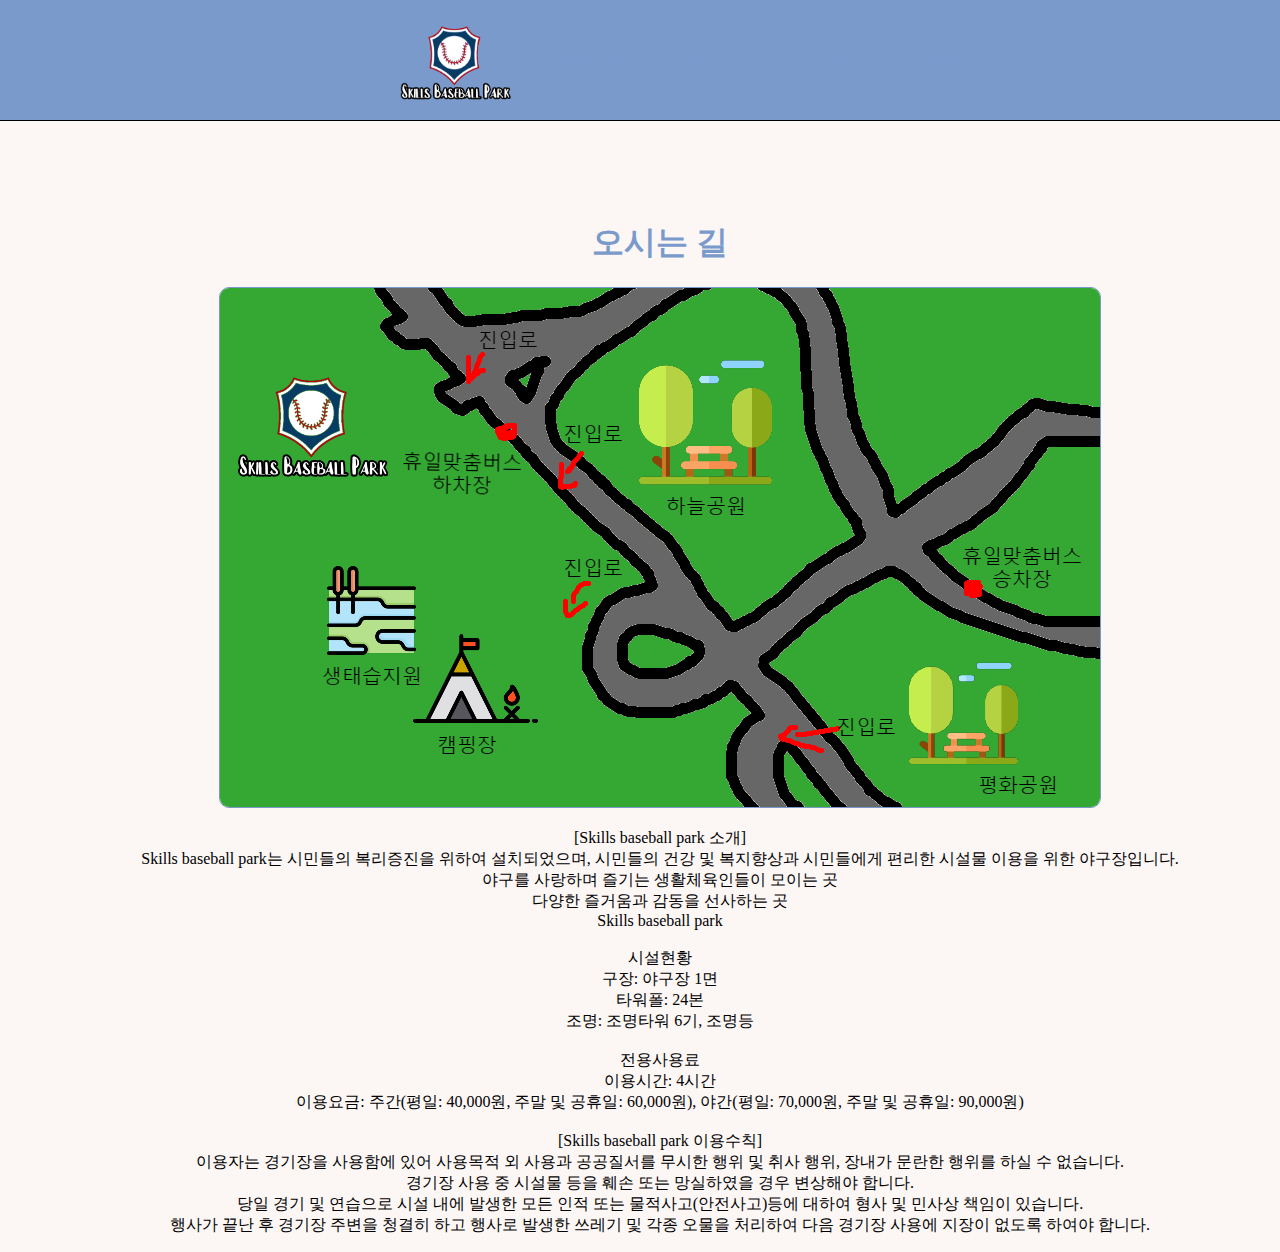
<file: sub01.html>
<!DOCTYPE html>
<html lang="ko">

<head>
    <meta charset="UTF-8">
    <meta name="viewport" content="width=device-width, initial-scale=1.0">
    <title>skills baseball park</title>
    <link rel="stylesheet" href="./style.css">
</head>

<body>
    <header>
        <article id="leftArticle">
            <ul>
                <li><a href="/"><img src="./logo.PNG"></a></li>
                <li><a href="./sub01.html">Information</a></li>
                <li><a href="./sub02.html">Statistics</a></li>
                <li><a href="./sub03.html">Reservation</a></li>
                <li><a href="./sub04.html">Goods</a></li>
            </ul>
        </article>
        <article id="rightArticle">
            <ul>
                <li><a href="#">로그인</a></li>
                <li><a href="#">회원가입</a></li>
            </ul>
        </article>
    </header>
    
    <section id="infoContainer">
        <article id="info1">
            <h1>오시는 길</h1>
            <img src="./map.PNG" alt="">
            <p>[Skills baseball park 소개]<br>
                Skills baseball park는 시민들의 복리증진을 위하여 설치되었으며, 시민들의 건강 및 복지향상과 시민들에게 편리한 시설물 이용을 위한 야구장입니다. <br>
                야구를 사랑하며 즐기는 생활체육인들이 모이는 곳 <br>
                다양한 즐거움과 감동을 선사하는 곳 <br>
                Skills baseball park <br>
                <br>
                시설현황<br>
                구장: 야구장 1면<br>
                타워폴: 24본<br>
                조명: 조명타워 6기, 조명등<br>
                <br>
                전용사용료<br>
                이용시간: 4시간<br>
                이용요금: 주간(평일: 40,000원, 주말 및 공휴일: 60,000원), 야간(평일: 70,000원, 주말 및 공휴일: 90,000원)<br>
                <br>
                [Skills baseball park 이용수칙]<br>
                이용자는 경기장을 사용함에 있어 사용목적 외 사용과 공공질서를 무시한 행위 및 취사 행위, 장내가 문란한 행위를 하실 수 없습니다.<br>
                경기장 사용 중 시설물 등을 훼손 또는 망실하였을 경우 변상해야 합니다.<br>
                당일 경기 및 연습으로 시설 내에 발생한 모든 인적 또는 물적사고(안전사고)등에 대하여 형사 및 민사상 책임이 있습니다.<br>
                행사가 끝난 후 경기장 주변을 청결히 하고 행사로 발생한 쓰레기 및 각종 오물을 처리하여 다음 경기장 사용에 지장이 없도록 하여야 합니다.
            </p>
        </article>
    </section>
</body>

</html>
</file>
<file: style.css>
/* #7b9acc 글 */
/* #FCF6F5 배경*/
body {
    margin: 0;
    padding: 0;
    padding-top: 200px;
    background-color: #FCF6F5;
    -ms-overflow-style: none;
}

::-webkit-scrollbar {
 display: none;
}

.box{
  -ms-overflow-style: none;
}

.box::-webkit-scrollbar{
 display:none;
}

a {
    text-decoration: none;
    color: #7b9acc;

}

ul {
    list-style-type: none;
}

h1{
    text-align: center;
    color: #7b9acc;
}

header {
    display: flex;
    position: fixed;
    top: 0px;
    border-bottom: 1px solid black;
    height: 120px;
    width: 100%;
    z-index: 1000;
    background-color: #7b9acc;
}

#container{
    width: 1320px;
    margin: 0 auto;
}

#infoContainer{
    width: 1320px;
    margin: 0 auto;
}

#statisticsContainer{
    width: 1500px !important;
    margin: 0 auto;
}

#gameTableContainer{
    width: 1320px;
    padding: 20px;
    margin: 0 auto;
}

#resTableContainer{
    width: 1320px;
    margin: 0 auto;
}

#leftArticle {
    margin-left: 300px;
}

#leftArticle>ul {
    margin-left: 10px;
    display: flex;
    font-size: 20px;
    line-height: 80px;
}

#leftArticle>ul>li {
    margin-left: 30px;
}

#leftArticle>ul>li>a>img {
    width: 150px;
}

#rightArticle {
    margin-left: 300px;
}

#rightArticle>ul {
    display: flex;
    font-size: 20px;
    line-height: 80px;
}

#rightArticle>ul>li {
    margin-left: 30px;
}

[name="slide"] {
    display: none;
}

.slidebox {
    max-width: 1000px;
    width: 100%;
    margin: 0 auto;
    text-align: center;
}

.slidebox img {
    max-width: 100%;
    height: 500px;
}

.slidebox .slidelist {
    white-space: nowrap;
    font-size: 0;
    overflow: hidden;
}

.slidebox .slideitem {
    position: relative;
    display: inline-block;
    vertical-align: middle;
    width: 100%;
    transition: all 0.35s;
}

.slidebox .slideitem {
    animation: slideAnimation 8s infinite linear;
}

@keyframes slideAnimation {

    0%,
    20%,
    100% {
        transform: translateX(0%);
    }

    25%,
    45% {
        transform: translateX(-100%);
    }

    50%,
    70% {
        transform: translateX(-200%);
    }

    75%,
    95% {
        transform: translateX(-300%);
    }
}


footer {
    text-align: center;
    border-top: solid black 1px;
    background-color: #7b9acc;
    color: #FCF6F5;
    padding-bottom: 20px;
}

#footerLogoArticle>img {
    width: 200px;
}

#infomation>article>img {
    width: 500px;
    height: 350px;
}

#infomation {
    display: flex;
    justify-content: space-around;
}

#info1 {
    text-align: center;
}

#info2 {
    text-align: center;
}

#infoTitle {
    text-align: center;
}

#infoTitle>p {
    font-weight: 900;
    font-size: 60px;
}

#infoTitle>a {
    font-size: 30px;
}

#infoTitle>a:hover {
    font-weight: 900;
    font-size: 30px;
}

#gameSchedule img {
    width: 300px;
}

#gameSchedule p {
    font-size: 30px;
    font-weight: 900;
}

#todayGame {
    text-align: center;
}

#todayGame>h1 {
    font-size: 35px;
}

#gamePoint {
    display: flex;
    justify-content: center;
}

#todayGame2>p {
    line-height: 645px;
}

td,
th {
    border-collapse: collapse;
    border: 1px solid black;
}

#scheduleTable {
    text-align: center;
    margin: 0 auto;
    width: 900px;
    height: 500px;
    font-size: 25px;
}

#resTable{
    text-align: center;
    margin: 0 auto;
    width: 900px;
    height: 500px;
    font-size: 25px;
}

#modal {
    position: fixed;
    width: 100%;
    height: 100vh;
    z-index: 1000;
    top: 0;
    left: 0;
    background-color: rgba(0, 0, 0, 0.7);
    text-align: center;
    opacity: 0;
    transition: all 0.5s;
    visibility: hidden;
}

#modal_close {
    font-size: 20px;
    border: 1px solid #007bff;
    border-radius: 0.25rem;
    background-color: #007bff;
    color: #7b9acc;
    margin-top: 20px;
    padding: 5px 10px;
    cursor: pointer;
}

#modal_container {
    padding: 30px 10px;
    background-color: white;
    width: 40%;
    margin: 0 auto;
    border-radius: 20px;
}

#modal_body {
    margin-top: 20px;
    font-size: 24px;
}

#modal:target {
    visibility: visible;
    opacity: 1;
}

.today {
    background-color: #eaf2ff;
    color: #7b9acc;
}

.game {
    font-weight: 900;
}

#ranking {
    text-align: center;
    font-size: 26px;
    margin-top: 50px;
}

#ranking_menu>div {
    display: none;
}

#ranking_menu>div:target {
    display: block;
}

#league_details>div {
    display: none;
}

#league_details>div:target {
    display: block;
}

#league_top>div>ul {
    display: none;
}

#league_top>div:target>ul {
    display: block;
}


.slides>article>img {
    width: 300px;
    height: 300px;
    margin-left: 30px;
}

.slides>a {
    font-size: 35px;
    font-weight: 900;
    line-height: 650px;
    margin-left: 30px;
}

#slide1 {
    display: flex;
    justify-content: center;
}

#slide1>article>img {
    width: 300px;
    height: 300px;
    margin-left: 30px;
}

#slide1>a {
    font-size: 35px;
    font-weight: 900;
    line-height: 650px;
    margin-left: 30px;
}

.leftImg {
    padding-top: 100px;
}

.centerImg {
    width: 500px !important;
    height: 500px !important;
}

.rightImg {
    padding-top: 100px;
}

#gallery {
    margin-top: 100px;
    justify-content: center;
    width: 1320px;
}

#galleryContainer{
    width: 1320px;
    display: flex;
    text-align: center;
}

#gallery>div {
    display: none;
}

#gallery>div:first-of-type {
    display: flex;
}

#gallery>div:target {
    display: flex;
}

#gallery:has(:target:not(:is(#gallery1)))>#gallery1 {
    display: none;
}

#gallery div div {
    margin: 0 10px;
    justify-content: center;
    align-items: center;
}

#gallery div div p {
    visibility: hidden;
}

#gallery div div:hover p {
    visibility: visible;
}

#gallery div div:nth-of-type(1) {
    width: 290px;
    height: 200px;
}

#gallery div div:nth-of-type(2) {
    width: 600px;
    height: 350px;
}

#gallery div div:nth-of-type(3) {
    width: 290px;
    height: 200px;
}

.imgWhite {
    background-color: white;
}

.img1 {
    background-image: url("./선수제공파일/images/30.jpg");
    background-size: cover;
    background-repeat: no-repeat;
}

.img2 {
    background-image: url("./선수제공파일/images/31.jpg");
    background-size: cover;
    background-repeat: no-repeat;
}

.img3 {
    background-image: url("./선수제공파일/images/32.jpg");
    background-size: cover;
    background-repeat: no-repeat;
}

.img4 {
    background-image: url("./선수제공파일/images/33.jpg");
    background-size: cover;
    background-repeat: no-repeat;
}

.img5 {
    background-image: url("./선수제공파일/images/34.jpg");
    background-size: cover;
    background-repeat: no-repeat;
}

.img6 {
    background-image: url("./선수제공파일/images/35.jpg");
    background-size: cover;
    background-repeat: no-repeat;
}

#mainGoods {
    text-align: center;
}

#mainGoods>img {
    width: 600px;
    height: 350px;
}

#goodsImage:hover {
    cursor: pointer;
    width: 650px;
    height: 400px;
}

.bar-container {
    width: 1320px;
    display: flex;
    align-items: flex-end;
    height: 200px;
    margin-bottom: 20px;
}

.bar {
    width: 30px;
    margin-right: 10px;
    background-color: #007bff;
    text-align: center;
    color: white;
}

.bar-label {
    writing-mode: vertical-lr;
    transform: rotate(180deg);
    white-space: nowrap;
}

/* Goods 영역 */
#goods {
    width: 1320px;
    margin: 0 auto;
    margin-top: 300px;
    text-align: center;
}

#goods select {
    width: auto;
}

#viewOptions label {
    font-size: 18px;
    margin-right: 5px;
}

#bestGoodsList,
#goodsList {
    justify-content: center;
    display: flex;
}

#bestGoodsList div,
#goodsList div {
    padding: 5px 10px;
}

#bestGoodsList div img,
#goodsList div img {
    border-radius: 15px;
}

.card {
    margin: 10px 10px;
    width: 300px;
}

/* 모달 영역 */
.edit-area {
    width: 100%;
    height: 300px;
    border: 1px solid #ccc;
    position: relative;
    background-color: #f0f0f0;
}

.edit-tools {
    margin-top: 10px;
}

#chartArea {
    border: solid black 2px;
    border-radius: 5px;
    margin: 30px 30px;
    width: 1050px;
    height: 200px;
}


#signupContainer {
    width: 1320px;
    margin: 0 auto;
    margin-bottom: 200px;
    display: flex;
    justify-content: center;
}

#signupForm{
    text-align: center;
}

#signupForm>h1{
    text-align: center;
}

#responseMessage{
    margin: 5px 5px 5px 5px;
    font-weight: 900;
}

#userRank{
    font-size: 20px;
}

#userRank>span{
    font-weight: 900;
}

#selectedDate{
    margin-bottom: 7px;
}

#reservationTable{
    display: flex;
    justify-content: center;
    text-align: center;
    margin-bottom: 100px;
}

tbody>tr>td{
    width: 150px;
}

#thirdGame{
    display: none;
}

#reservationList{
    text-align: center;
    margin-top: 300px;
}

#goodsH1{
    text-align: center;
}

#goodsContainer{
    width: 1320px;
    display: flex;
    justify-content: space-around;
    margin: 0 auto;
    padding: 40px;
}

.goods{
    text-align: center;
}

.goods img{
    width: 300px;
    border-radius: 10px;
    border: solid black 2px;
}

.modal-body{
    display: flex;
    flex-direction: column;
    align-items: center;
    text-align: center;
}

.modal-body div{
    display: flex;
}

.modal-body img{
    width: 350px;
    border-radius: 10px;
    border: solid black 2px;
}

.modal-body p{
    margin-top: 10px;
    font-size: 20px;
    font-weight: 900;
}

.goodsForm{
    margin-top: 10px;
    display: flex;
}

.goodsForm button{
    height: 30px;
    margin-right: 10px;
    display: flex;
}

#goodsDiv{
    display: flex;
}

img{
    border-radius: 10px;
    border: solid 1px #7b9acc;
}

.img1,.img2,.img3,.img4,.img5,.img6{
    border-radius: 10px;
    border: solid 1px #7b9acc;
}
</file>
